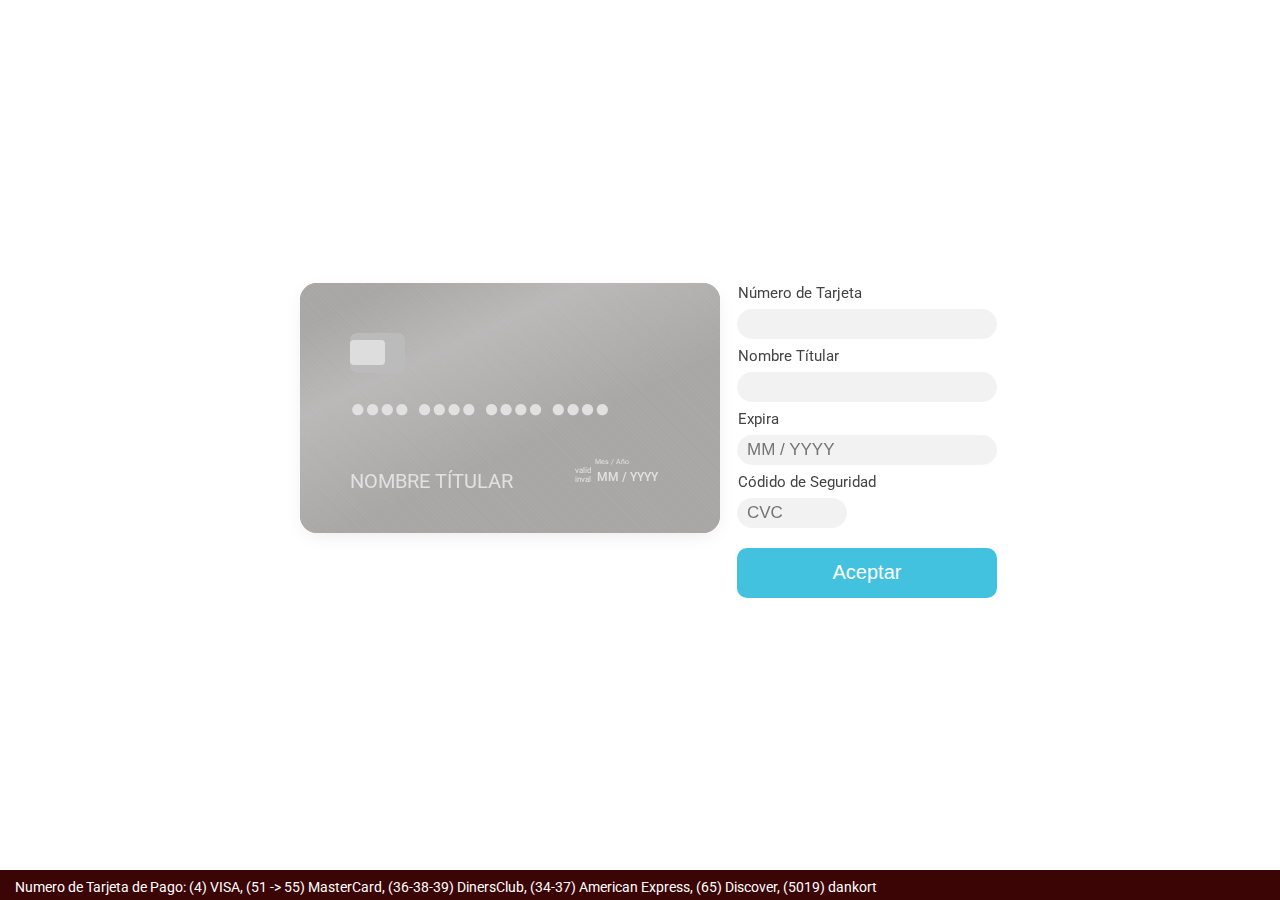
<file: cargarDatosTarjeta.html>
<!DOCTYPE html>
<html lang="es">
<head>
    <meta charset="UTF-8">
    <meta http-equiv="X-UA-Compatible" content="IE=edge">
    <meta name="viewport" content="width=device-width, initial-scale=1.0">
    <title>Cargar Datos De Tajerta</title>
    <script src="https://ajax.googleapis.com/ajax/libs/jquery/3.3.1/jquery.min.js"></script>
    <script src="./js/tarjeta.js"></script>
    <link rel="stylesheet" href="./Estilos/tarjeta.css">
</head>
<body>
    <div class="tips"  >
        Numero de Tarjeta de Pago: (4) VISA, (51 -> 55) MasterCard, (36-38-39) DinersClub, (34-37) American Express, (65) Discover, (5019) dankort
        </div>
       <form action="" method="post">
        <div class="container">
          <div class="col1">
            <div class="card">
              <div class="front">
                <div class="type">
                  <img class="bankid"/>
                </div>
                <span class="chip"></span>
                <span class="card_number">&#x25CF;&#x25CF;&#x25CF;&#x25CF; &#x25CF;&#x25CF;&#x25CF;&#x25CF; &#x25CF;&#x25CF;&#x25CF;&#x25CF; &#x25CF;&#x25CF;&#x25CF;&#x25CF; </span>
                <div class="date"><span class="date_value">MM / YYYY</span></div>
                <span class="fullname">NOMBRE TÍTULAR</span>
              </div>
              <div class="back">
                <div class="magnetic"></div>
                <div class="bar"></div>
                <span class="seccode">&#x25CF;&#x25CF;&#x25CF;</span>
                <span class="chip"></span><span class="disclaimer"> </span>
              </div>
            </div>
          </div>
          <div class="col2">
            <label>Número de Tarjeta</label>
            <input class="number" type="text" ng-model="ncard" maxlength="19" onkeypress='return event.charCode >= 48 && event.charCode <= 57'/>
            <label>Nombre Títular</label>
            <input class="inputname" type="text" placeholder=""/>
            <label>Expira</label>
            <input class="expire" type="text" placeholder="MM / YYYY"/>
            <label>Códido de Seguridad</label>
            <input class="ccv" type="text" placeholder="CVC" maxlength="3" onkeypress='return event.charCode >= 48 && event.charCode <= 57'/>
            <button class="aceptar"><i class="material-icons"></i> Aceptar</button>
          </div>
        </div>
    </form> 
</body>
</html>
</file>
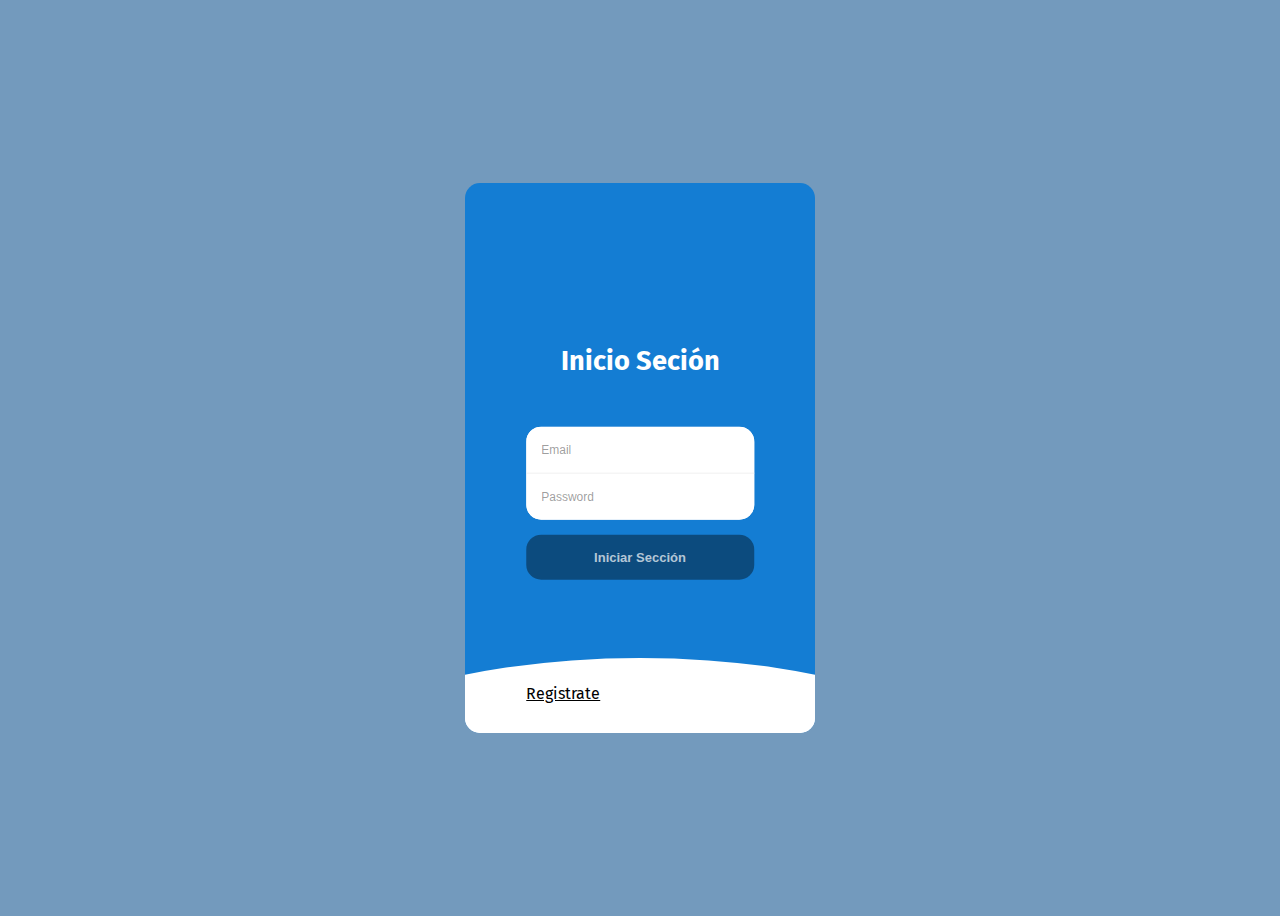
<file: login.html>
<!DOCTYPE html>
<html lang="es">
<head>
    <meta charset="UTF-8">
    <meta http-equiv="X-UA-Compatible" content="IE=edge">
    <meta name="viewport" content="width=device-width, initial-scale=1.0">
    <title>Login</title>
      <link rel="stylesheet" href="./Estilos/login.css">
      <script src="./js/login.js"></script>

</head>
<body>
    <div class="form-structor">
        <div class="signup">
            <h2 class="form-title" id="signup">Inicio Seción</h2>
            <div class="form-holder">
               
                <input type="email" class="input" placeholder="Email" />
                <input type="password" class="input" placeholder="Password" />
            </div>
            <button class="submit-btn">Iniciar Sección</button>
        </div>
        <div class="login slide-up">
            <div class="center">
                <a class="form-title" id="login" href="./login.html">Registrate </q>
                <div class="form-holder">
                    <input type="email" class="input" placeholder="Email" required/>
                    <input type="password" class="input" placeholder="ontraseña" required />
                </div>
                <button class="submit-btn">Iniciar Sección</button>
            </div>
        </div>
    </div>
</body>
</html>
</file>
<file: Estilos/tarjeta.css>
@import url("https://fonts.googleapis.com/css?family=Roboto:300,400,500");
* {
  margin: 0;
  box-sizing: border-box;
}

html {
  --card-color: #a7a4a4;
  --text-color: #e1e1e1;
}

body {
  font-family: "Roboto", sans-serif;
  background-color: #ffffff;
}

.tips {
  position: fixed;
  bottom: 0;
  width: 100%;
  height: 30px;
  background: #3b0505;
  line-height: 30px;
  font-size: 14px;
  padding: 2px 15px;
  color: #ffffff;
}

.container {
  position: absolute;
  display: flex;
  flex-direction: row;
  align-items: center;
  margin: auto;
  top: 0;
  bottom: 0;
  left: 0;
  right: 0;
  width: 680px;
}
.container .col1 {
  perspective: 1000;
  transform-style: preserve-3d;
}
.container .col1 .card {
  position: relative;
  width: 420px;
  height: 250px;
  margin-bottom: 85px;
  margin-right: 10px;
  border-radius: 17px;
  box-shadow: 0 5px 20px -5px rgba(0, 0, 0, 0.1);
  transition: all 1s;
  transform-style: preserve-3d;
}
.container .col1 .card .front {
  position: absolute;
  background: var(--card-color);
  border-radius: 17px;
  padding: 50px;
  width: 100%;
  height: 100%;
  transform: translateZ(1px);
  -webkit-transform: translateZ(1px);
  transition: background 0.3s;
  z-index: 50;
  background-image: repeating-linear-gradient(45deg, rgba(255, 255, 255, 0) 1px, rgba(255, 255, 255, 0.03) 2px, rgba(255, 255, 255, 0.04) 3px, rgba(255, 255, 255, 0.05) 4px), -webkit-linear-gradient(-245deg, rgba(255, 255, 255, 0) 40%, rgba(255, 255, 255, 0.2) 70%, rgba(255, 255, 255, 0) 90%);
  -webkit-backface-visibility: hidden;
  backface-visibility: hidden;
}
.container .col1 .card .front .type {
  position: absolute;
  width: 75px;
  height: 45px;
  top: 20px;
  right: 20px;
}
.container .col1 .card .front .type img {
  width: 100%;
  float: right;
}
.container .col1 .card .front .card_number {
  position: absolute;
  font-size: 26px;
  font-weight: 500;
  letter-spacing: -1px;
  top: 110px;
  color: var(--text-color);
  word-spacing: 3px;
  transition: color 0.5s;
}
.container .col1 .card .front .date {
  position: absolute;
  bottom: 40px;
  right: 55px;
  width: 90px;
  height: 35px;
  color: var(--text-color);
  transition: color 0.5s;
}
.container .col1 .card .front .date .date_value {
  font-size: 12px;
  position: absolute;
  margin-left: 22px;
  margin-top: 12px;
  color: var(--text-color);
  font-weight: 500;
  transition: color 0.5s;
}
.container .col1 .card .front .date:after {
  content: "Mes / Año";
  position: absolute;
  display: block;
  font-size: 7px;
  margin-left: 20px;
}
.container .col1 .card .front .date:before {
  content: "valid \a inval";
  position: absolute;
  display: block;
  font-size: 8px;
  white-space: pre;
  margin-top: 8px;
}
.container .col1 .card .front .fullname {
  position: absolute;
  font-size: 20px;
  bottom: 40px;
  color: var(--text-color);
  transition: color 0.5s;
}
.container .col1 .card .back {
  position: absolute;
  width: 100%;
  border-radius: 17px;
  height: 100%;
  background: var(--card-color);
  transform: rotateY(180deg);
}
.container .col1 .card .back .magnetic {
  position: absolute;
  width: 100%;
  height: 50px;
  background: rgba(0, 0, 0, 0.7);
  margin-top: 25px;
}
.container .col1 .card .back .bar {
  position: absolute;
  width: 80%;
  height: 37px;
  background: rgba(255, 255, 255, 0.7);
  left: 10px;
  margin-top: 100px;
}
.container .col1 .card .back .seccode {
  font-size: 13px;
  color: var(--text-color);
  font-weight: 500;
  position: absolute;
  top: 100px;
  right: 40px;
}
.container .col1 .card .back .chip {
  bottom: 45px;
  left: 10px;
}
.container .col1 .card .back .disclaimer {
  position: absolute;
  width: 65%;
  left: 80px;
  color: #f1f1f1;
  font-size: 8px;
  bottom: 55px;
}
.container .col2 input {
  display: block;
  width: 260px;
  height: 30px;
  padding-left: 10px;
  padding-top: 3px;
  padding-bottom: 3px;
  margin: 7px;
  font-size: 17px;
  border-radius: 20px;
  background: rgba(0, 0, 0, 0.05);
  border: none;
  transition: background 0.5s;
}
.container .col2 input:focus {
  outline-width: 0;
  background: rgba(31, 134, 252, 0.15);
  transition: background 0.5s;
}
.container .col2 label {
  padding-left: 8px;
  font-size: 15px;
  color: #444;
}
.container .col2 .ccv {
  width: 40%;
}
.container .col2 .aceptar {
  width: 260px;
  height: 50px;
  position: relative;
  display: block;
  margin: 20px auto;
  border-radius: 10px;
  border: none;
  background: #42c2df;
  color: white;
  font-size: 20px;
  transition: background 0.4s;
  cursor: pointer;
}
.container .col2 .aceptar i {
  font-size: 20px;
}
.container .col2 .aceptar:hover {
  background: #3594a9;
  transition: background 0.4s;
}

.chip {
  position: absolute;
  width: 55px;
  height: 40px;
  background: #bbb;
  border-radius: 7px;
}
.chip:after {
  content: "";
  display: block;
  width: 35px;
  height: 25px;
  border-radius: 4px;
  position: absolute;
  top: 0;
  bottom: 0;
  margin: auto;
  background: #ddd;
}
</file>
<file: Estilos/login.css>
@import url("https://fonts.googleapis.com/css?family=Fira+Sans");
html,
body {
  position: relative;
  min-height: 100vh;
  background-color: #739abd;
  display: flex;
  align-items: center;
  justify-content: center;
  font-family: "Fira Sans", Helvetica, Arial, sans-serif;
  -webkit-font-smoothing: antialiased;
  -moz-osx-font-smoothing: grayscale;
}

.form-structor {
  background-color: rgb(20, 125, 211);
  border-radius: 15px;
  height: 550px;
  width: 350px;
  position: relative;
  overflow: hidden;
}
.form-structor::after {
  content: "";
  opacity: 0.8;
  position: absolute;
  top: 0;
  right: 0;
  bottom: 0;
  left: 0;
  background-repeat: no-repeat;
  background-position: left bottom;
  background-size: 500px;
  background-image: url("");
}
.form-structor .signup {
  position: absolute;
  top: 50%;
  left: 50%;
  transform: translate(-50%, -50%);
  width: 65%;
  z-index: 5;
 transition: all 0.3s ease;
}
.form-structor .signup.slide-up {
  top: 5%;
  transform: translate(-50%, 0%);
  transition: all 0.3s ease;
}
.form-structor .signup.slide-up .form-holder, .form-structor .signup.slide-up .submit-btn {
  opacity: 0;
  visibility: hidden;
}
.form-structor .signup.slide-up .form-title {
  font-size: 1em;
  cursor: pointer;
}
.form-structor .signup.slide-up .form-title span {
  margin-right: 5px;
  opacity: 1;
  visibility: visible;
  transition: all 0.3s ease;
}
.form-structor .signup .form-title {
  color: #fff;
  font-size: 1.7em;
  text-align: center;
}
.form-structor .signup .form-title span {
  color: rgba(0, 0, 0, 0.4);
  opacity: 0;
  visibility: hidden;
transition: all 0.3s ease;
}
.form-structor .signup .form-holder {
  border-radius: 15px;
  background-color: #fff;
  overflow: hidden;
  margin-top: 50px;
  opacity: 1;
  visibility: visible;
transition: all 0.3s ease;
}
.form-structor .signup .form-holder .input {
  border: 0;
  outline: none;
  box-shadow: none;
  display: block;
  height: 30px;
  line-height: 30px;
  padding: 8px 15px;
  border-bottom: 1px solid #eee;
  width: 100%;
  font-size: 12px;
}
.form-structor .signup .form-holder .input:last-child {
  border-bottom: 0;
}
.form-structor .signup .form-holder .input::-webkit-input-placeholder {
  color: rgba(0, 0, 0, 0.4);
}
.form-structor .signup .submit-btn {
  background-color: rgba(0, 0, 0, 0.4);
  color: rgba(255, 255, 255, 0.7);
  border: 0;
  border-radius: 15px;
  display: block;
  margin: 15px auto;
  padding: 15px 45px;
  width: 100%;
  font-size: 13px;
  font-weight: bold;
  cursor: pointer;
  opacity: 1;
  visibility: visible;
transition: all 0.3s ease;
}
.form-structor .signup .submit-btn:hover {
  transition: all 0.3s ease;
  background-color: rgba(0, 0, 0, 0.8);
}
.form-structor .login {
  position: absolute;
  top: 20%;
  left: 0;
  right: 0;
  bottom: 0;
  background-color: #fff;
  z-index: 5;
transition: all 0.3s ease;
}
.form-structor .login::before {
  content: "";
  position: absolute;
  left: 50%;
  top: -20px;
 transform: translate(-50%, 0);
  background-color: #fff;
  width: 200%;
  height: 250px;
  border-radius: 50%;
  z-index: 4;
  transition: all 0.3s ease;
}
.form-structor .login .center {
  position: absolute;
  top: calc(50% - 10%);
  left: 50%;
  transform: translate(-50%, -50%);
  width: 65%;
  z-index: 5;
 transition: all 0.3s ease;
}
.form-structor .login .center .form-title {
  color: #000;
  font-size: 1.7em;
  text-align: center;
}
.form-structor .login .center .form-title span {
  color: rgba(0, 0, 0, 0.4);
  opacity: 0;
  visibility: hidden;
  transition: all 0.3s ease;
}
.form-structor .login .center .form-holder {
  border-radius: 15px;
  background-color: #fff;
  border: 1px solid #eee;
  overflow: hidden;
  margin-top: 50px;
  opacity: 1;
  visibility: visible;
  transition: all 0.3s ease;
}
.form-structor .login .center .form-holder .input {
  border: 0;
  outline: none;
  box-shadow: none;
  display: block;
  height: 30px;
  line-height: 30px;
  padding: 8px 15px;
  border-bottom: 1px solid #eee;
  width: 100%;
  font-size: 12px;
}
.form-structor .login .center .form-holder .input:last-child {
  border-bottom: 0;
}
.form-structor .login .center .form-holder .input::-webkit-input-placeholder {
  color: rgba(0, 0, 0, 0.4);
}
.form-structor .login .center .submit-btn {
  background-color: #6b92a4;
  color: rgba(255, 255, 255, 0.7);
  border: 0;
  border-radius: 15px;
  display: block;
  margin: 15px auto;
  padding: 15px 45px;
  width: 100%;
  font-size: 13px;
  font-weight: bold;
  cursor: pointer;
  opacity: 1;
  visibility: visible;
  transition: all 0.3s ease;
}
.form-structor .login .center .submit-btn:hover {
  transition: all 0.3s ease;
  background-color: rgba(0, 0, 0, 0.8);
}
.form-structor .login.slide-up {
  top: 90%;
  transition: all 0.3s ease;
}
.form-structor .login.slide-up .center {
  top: 10%;
transform: translate(-50%, 0%);
 transition: all 0.3s ease;
}
.form-structor .login.slide-up .form-holder, .form-structor .login.slide-up .submit-btn {
  opacity: 0;
  visibility: hidden;
  transition: all 0.3s ease;
}
.form-structor .login.slide-up .form-title {
  font-size: 1em;
  margin: 0;
  padding: 0;
  cursor: pointer;
  transition: all 0.3s ease;
}
.form-structor .login.slide-up .form-title span {
  margin-right: 5px;
  opacity: 1;
  visibility: visible;
  transition: all 0.3s ease;
}
</file>
